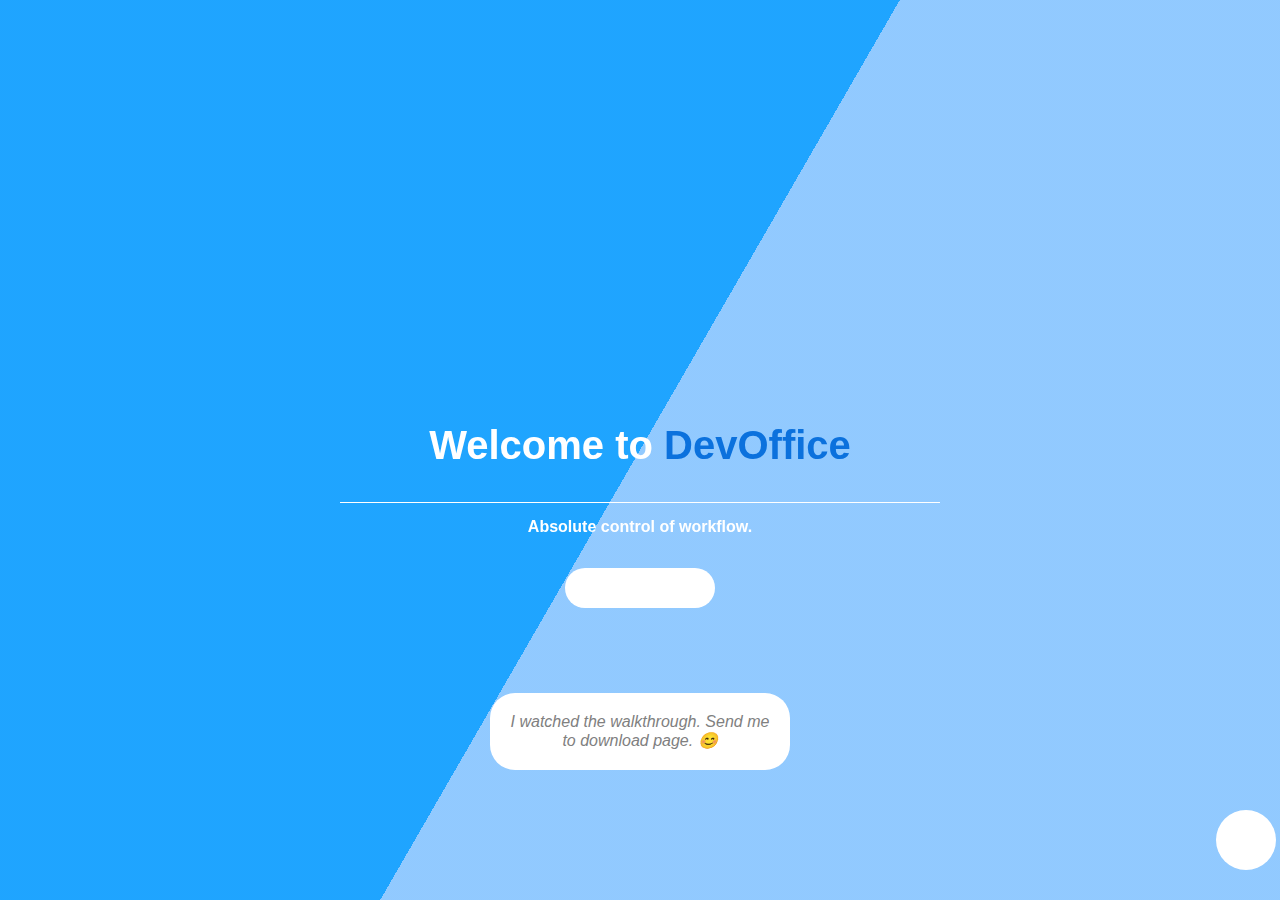
<file: DevOfficeWebsite/index.html>
<!DOCTYPE html>
<html lang="en">
<head>
    <meta charset="UTF-8">
    <meta http-equiv="X-UA-Compatible" content="IE=edge">
    <meta name="viewport" content="width=device-width, initial-scale=1.0">
    <title>Document</title>
    <link rel="stylesheet" href="css/style.css">
    <link rel="stylesheet" href="https://pro.fontawesome.com/releases/v5.10.0/css/all.css" integrity="sha384-AYmEC3Yw5cVb3ZcuHtOA93w35dYTsvhLPVnYs9eStHfGJvOvKxVfELGroGkvsg+p" crossorigin="anonymous"/>
</head>
<body>

<div class="container">
    <div class="bg"></div>
    <div class="bg bg2"></div>
    <div class="bg bg3"></div>
    <div class="main-content">
        <section id="content">
            <h1 class="content-title">Welcome to <span>DevOffice</span></h1>
        </section>
    </div>
    <div class="quotes">
        <p id="quote-out">Absolute control of workflow.</p>
    </div>
    <div class="main-button">
        <a href="projectinfo.html"><i class="fas fa-arrow-right"></i></a>
    </div>
    <div class="main-button2">
        <a href="download.html">I watched the walkthrough. Send me to download page. 😊</a>
    </div>
    <div class="more-info">
        <a href="" data-bs-toggle="modal" data-bs-target="#staticBackdrop"><i class="fas fa-info"></i></a>
    </div>
    <div class="tooltip">
        <p>I am very helpful sometimes!</p>
    </div>
</div>
</body>
</html>
</file>
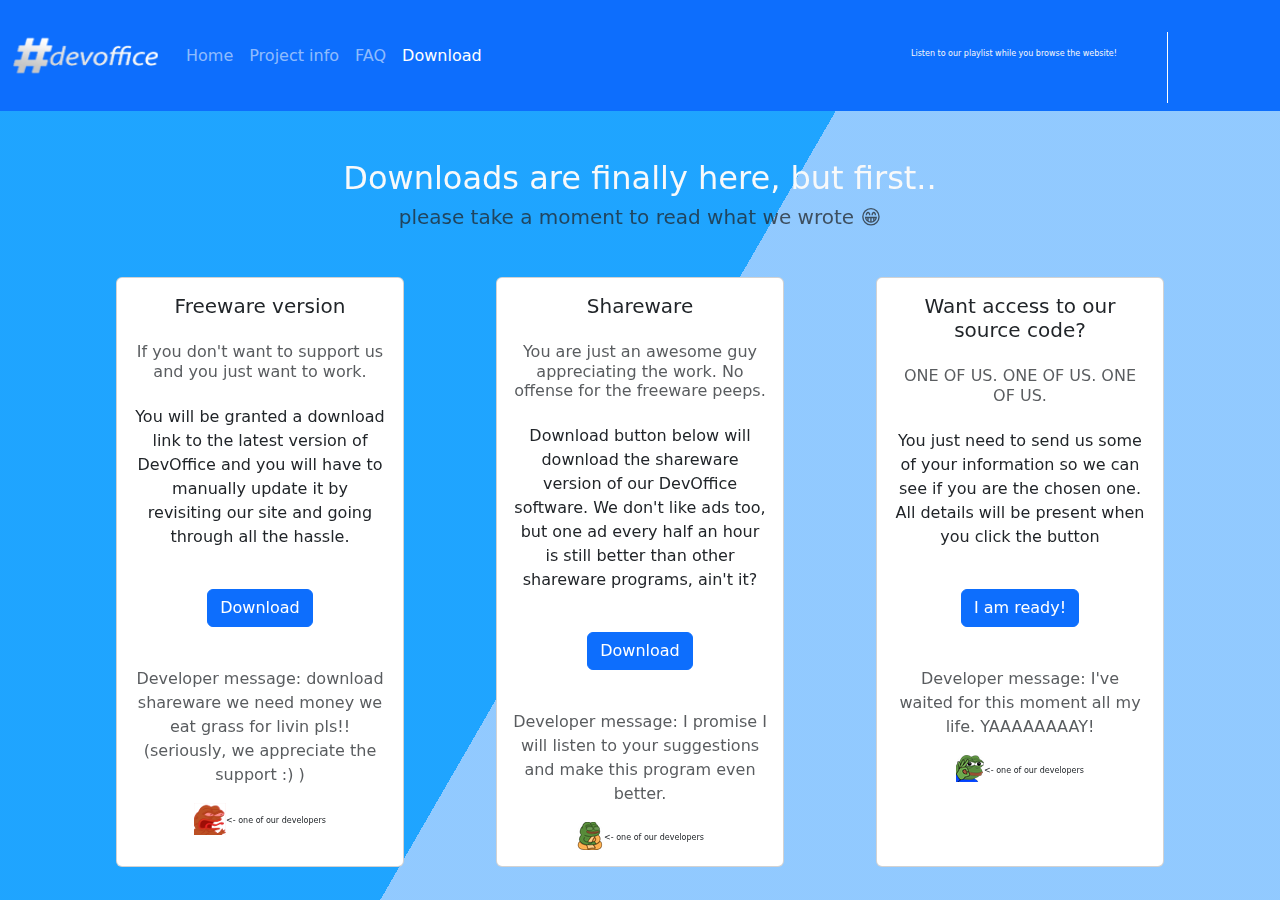
<file: DevOfficeWebsite/download.html>
<!DOCTYPE html>
<html lang="en">
<head>
    <meta charset="UTF-8">
    <meta http-equiv="X-UA-Compatible" content="IE=edge">
    <meta name="viewport" content="width=device-width, initial-scale=1.0">
    <title>Document</title>
    <link rel="stylesheet" href="https://cdn.jsdelivr.net/npm/bootstrap@5.0.1/dist/css/bootstrap.min.css" integrity="undefined" crossorigin="anonymous">
    <link rel="stylesheet" href="https://pro.fontawesome.com/releases/v5.10.0/css/all.css" integrity="sha384-AYmEC3Yw5cVb3ZcuHtOA93w35dYTsvhLPVnYs9eStHfGJvOvKxVfELGroGkvsg+p" crossorigin="anonymous"/>
    <link rel="stylesheet" href="css/style2.css">
    <script type="text/javascript">
        function show_player() {
          document.getElementById("spotify-div").style.visibility = "visible";           
        }
  </script>
</head>
<body>
    <div class="bg"></div>
    <div class="bg bg2"></div>
    <div class="bg bg3"></div>
<section id="nav">
    <nav class="navbar mb-4 navbar-expand-lg navbar-dark bg-primary">
        <div class="container-fluid">
          <a class="navbar-brand" href="#"><img src="img/devofflogo.png" width="150" height="75" alt=""></a>
          <button class="navbar-toggler" type="button" data-bs-toggle="collapse" data-bs-target="#navbarNavAltMarkup" aria-controls="navbarNavAltMarkup" aria-expanded="false" aria-label="Toggle navigation">
            <span class="navbar-toggler-icon"></span>
          </button>
          <div class="collapse navbar-collapse" id="navbarNavAltMarkup">
            <div class="navbar-nav">
              <a class="nav-link" href="index.html">Home</a>
              <a class="nav-link" href="projectinfo.html">Project info</a>
              <a class="nav-link"  href="faq.html">FAQ</a>
              <a class="nav-link active" aria-current="page" href="download.html">Download</a>
            </div>
          </div>
          <form class="d-flex">
            <div id="spotify-div"  class="ml-4 mt-2 px-4">
                <iframe class="position-relative d-inline-block " src="https://open.spotify.com/embed/playlist/0NufZNjamzZAqsNfW10K7I" width="300" height="80" frameborder="0" allowtransparency="true" allow="encrypted-media"></iframe>
              </div>
            <p class="position-relative d-inline-block ml-4 mt-3 py-4 gigasmalltext text-light">Listen to our playlist while you browse the website!</p>
            <a class="text-light social-media-r mt-4 d-inline-block" onclick="show_player();" href="javascript:void(0);"><i class="fab fa-spotify"></i></a>
            <a class="text-light social-media mt-4 d-inline-block" href=""><i class="fab fa-youtube"></i></a>
            <a class="text-light social-media mt-4 d-inline-block" href=""><i class="fab fa-instagram"></i></a>
            <a class="text-light social-media mt-4 d-inline-block" href=""><i class="fab fa-facebook"></i></a>
            <!-- <i class="fab fa-facebook"></i> -->
          </form>
        </div>
      </nav>
</section>
<div class="container text-center">
  <h2 class="text-light text-center mt-5 mb-2">Downloads are finally here, but first..</h2>
  <h3 class="text-muted fs-5 text-center mb-5">please take a moment to read what we wrote 😁</h3>
  <div class="row">
      <div class="col-4 d-flex justify-content-center">
        <div class="card " style="width: 18rem;">
            <div class="card-body">
              <h5 class="card-title">Freeware version</h5>
              <h6 class="card-subtitle mb-4 mt-4 text-muted">If you don't want to support us and you just want to work.</h6>
              <p class="card-text mt-3 mb-3">You will be granted a download link to the latest version
                  of DevOffice and you will have to manually update it by revisiting our site and going through all the hassle.
              </p>
              <button type="button" class="btn mt-4 mb-4 btn-primary"><i class="fa fa-download" aria-hidden="true"></i>Download</button>
              <p class="card-text text-muted mt-3 mb-3"> 
                  Developer message: download shareware we need money we eat grass for livin pls!! (seriously, we appreciate the support :) )
            </p>
            <img class="d-inline-block" src="img/REEeee.png" alt=""><p class="d-inline gigasmalltext"><- one of our developers</p>
               
        </div>
          </div>
      </div>
      <div class="col-4 d-flex justify-content-center">
        <div class="card" style="width: 18rem;">
            <div class="card-body">
              <h5 class="card-title">Shareware</h5>
              <h6 class="card-subtitle mb-4 mt-4 text-muted">You are just an awesome guy appreciating the work. No offense for the freeware peeps.</h6>
              <p class="card-text">Download button below will download the shareware version of our DevOffice software. We don't like ads too, but one ad every half an hour is still better than other shareware programs, ain't it?</p>
              <button type="button" class="btn mt-4 mb-4 btn-primary"><i class="fa fa-download" aria-hidden="true"></i>Download</button>
              <p class="card-text text-muted mt-3 mb-3"> 
                Developer message: I promise I will listen to your suggestions and make this program even better.
          </p>
          <img class="d-inline-block" src="img/chilling.png" alt=""><p class="d-inline gigasmalltext"><- one of our developers</p>
            </div>
          </div>
      </div>
      <div class="col-4 d-flex justify-content-center">
        <div class="card" style="width: 18rem;">
            <div class="card-body">
              <h5 class="card-title">Want access to our source code?</h5>
              <h6 class="card-subtitle mb-4 mt-4 text-muted">ONE OF US. ONE OF US. ONE OF US.</h6>
              <p class="card-text">You just need to send us some of your information so we can see if you are the chosen one. All details will be present when you click the button</p>
              <button type="button" class="btn mt-4 mb-4 btn-primary" data-bs-toggle="modal" data-bs-target="#exampleModal">I am ready!</button>
            <p class="card-text text-muted mt-3 mb-3"> 
                Developer message: I've waited for this moment all my life. YAAAAAAAAY!
          </p>
          <img class="d-inline-block" src="img/PepeNice.png" alt=""><p class="d-inline gigasmalltext"><- one of our developers</p>
            </div>
          </div>
      </div>
      <div class="modal fade" id="exampleModal" tabindex="-1" aria-labelledby="exampleModalLabel" aria-hidden="true">
        <div class="modal-dialog">
          <div class="modal-content">
            <div class="modal-header">
              <h5 class="modal-title" id="exampleModalLabel">Fill out the form below and click send when you are happy with what you wrote!</h5>
              <button type="button" class="btn-close" data-bs-dismiss="modal" aria-label="Close"></button>
            </div>
            <div class="modal-body">
                <form action="send-appl.php" method="POST">
                    <div class="mb-3">
                      <label for="exampleInputEmail1" class="form-label">Email address</label>
                      <input type="text" name="emailerino" class="form-control" aria-describedby="emailHelp">
                      <div id="emailHelp" class="form-text gigasmalltext">We'll never share your email with anyone else.</div>
                    </div>
                    <div class="mb-3">
                      <label for="exampleInputGit1" class="form-label">GitHub page</label>
                      <input type="text" name="githuberino" class="form-control" >
                      <p class="gigasmalltext">*we do check validity of your GitHub page provided. IP ban will be issued if you are trying to do shady stuff.</p>
                    </div>
                    <div class="mb-3">
                        <label for="exampleInputPassword1" class="form-label">Age</label>
                        <input type="text" name="agerino" class="form-control">
                      </div>
                      <div class="mb-5 fw-bold">
                        <p>You will be contacted as soon as our team reviews your submission. Thanks for your patience!</p>
                      </div>
                    
                    
                    <button type="submit" name="kysdog" class="btn btn-primary"><i class="mr-4 fa fa-paper-plane" aria-hidden="true"></i>Send</button>
                  </form>
            </div>
            
          </div>
        </div>
      </div>
  </div>
  
  
</div>
<script src="https://cdn.jsdelivr.net/npm/@popperjs/core@2.9.2/dist/umd/popper.min.js" integrity="sha384-IQsoLXl5PILFhosVNubq5LC7Qb9DXgDA9i+tQ8Zj3iwWAwPtgFTxbJ8NT4GN1R8p" crossorigin="anonymous"></script>
<script src="https://cdn.jsdelivr.net/npm/bootstrap@5.0.1/dist/js/bootstrap.min.js" integrity="sha384-Atwg2Pkwv9vp0ygtn1JAojH0nYbwNJLPhwyoVbhoPwBhjQPR5VtM2+xf0Uwh9KtT" crossorigin="anonymous"></script>
</body>
</html>
</file>
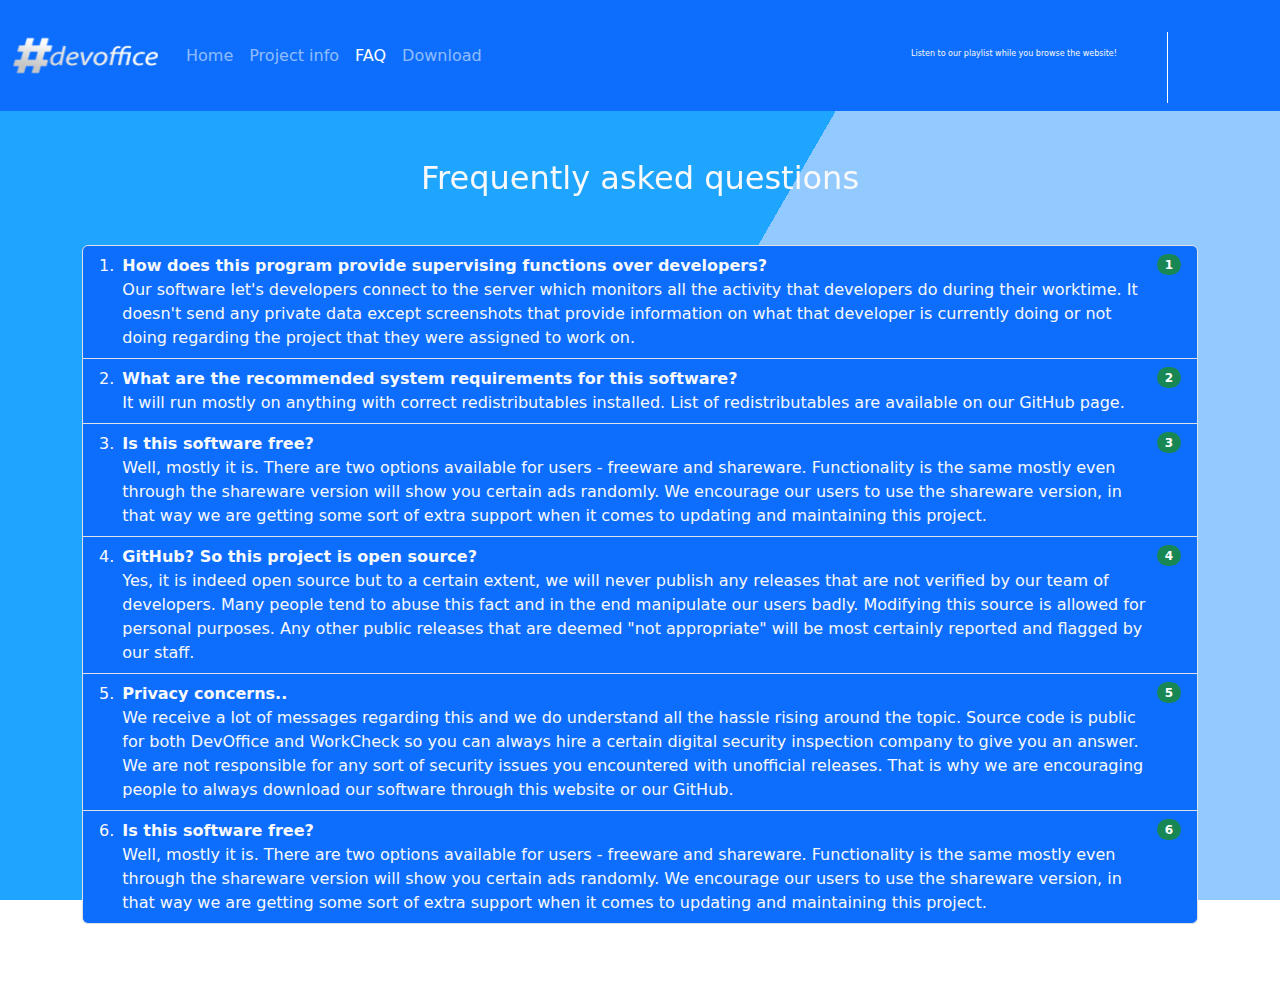
<file: DevOfficeWebsite/faq.html>
<!DOCTYPE html>
<html lang="en">
<head>
    <meta charset="UTF-8">
    <meta http-equiv="X-UA-Compatible" content="IE=edge">
    <meta name="viewport" content="width=device-width, initial-scale=1.0">
    <title>Document</title>
    <link rel="stylesheet" href="https://cdn.jsdelivr.net/npm/bootstrap@5.0.1/dist/css/bootstrap.min.css" integrity="undefined" crossorigin="anonymous">
    <link rel="stylesheet" href="https://pro.fontawesome.com/releases/v5.10.0/css/all.css" integrity="sha384-AYmEC3Yw5cVb3ZcuHtOA93w35dYTsvhLPVnYs9eStHfGJvOvKxVfELGroGkvsg+p" crossorigin="anonymous"/>
    <link rel="stylesheet" href="css/style2.css">
 <script type="text/javascript">
        function show_player() {
          document.getElementById("spotify-div").style.visibility = "visible";           
        }
  </script>
</head>
<body>
    <div class="bg"></div>
    <div class="bg bg2"></div>
    <div class="bg bg3"></div>
<section id="nav">
    <nav class="navbar mb-4 navbar-expand-lg navbar-dark bg-primary">
        <div class="container-fluid">
          <a class="navbar-brand" href="#"><img src="img/devofflogo.png" width="150" height="75" alt=""></a>
          <button class="navbar-toggler" type="button" data-bs-toggle="collapse" data-bs-target="#navbarNavAltMarkup" aria-controls="navbarNavAltMarkup" aria-expanded="false" aria-label="Toggle navigation">
            <span class="navbar-toggler-icon"></span>
          </button>
          <div class="collapse navbar-collapse" id="navbarNavAltMarkup">
            <div class="navbar-nav">
              <a class="nav-link" href="index.html">Home</a>
              <a class="nav-link" href="projectinfo.html">Project info</a>
              <a class="nav-link active" aria-current="page" href="faq.html">FAQ</a>
              <a class="nav-link" href="download.html">Download</a>
            </div>
          </div>
          <form class="d-flex">
            <div id="spotify-div"  class="ml-4 mt-2 px-4">
              <iframe class="position-relative d-inline-block " src="https://open.spotify.com/embed/playlist/0NufZNjamzZAqsNfW10K7I" width="300" height="80" frameborder="0" allowtransparency="true" allow="encrypted-media"></iframe>
            </div>
            <p class="position-relative d-inline-block ml-4 mt-3 py-4 gigasmalltext text-light">Listen to our playlist while you browse the website!</p>
            <a class="text-light social-media-r mt-4 d-inline-block" onclick="show_player();" href="javascript:void(0);"><i class="fab fa-spotify"></i></a>
            <a class="text-light social-media mt-4 d-inline-block" href=""><i class="fab fa-youtube"></i></a>
            <a class="text-light social-media mt-4 d-inline-block" href=""><i class="fab fa-instagram"></i></a>
            <a class="text-light social-media mt-4 d-inline-block" href=""><i class="fab fa-facebook"></i></a>
            <!-- <i class="fab fa-facebook"></i> -->
          </form>

        </div>
      </nav>
</section>
<div class="container">
  <h2 class="text-light text-center mt-5 mb-5">Frequently asked questions</h2>
  <ol class="list-group text-light list-group-numbered">
    <li class="list-group-item text-light d-flex bg-primary justify-content-between align-items-start">
      <div class="ms-2 me-auto">
        <div class="fw-bold">How does this program provide supervising functions over developers?</div>
        Our software let's developers connect to the server which monitors all the activity that
        developers do during their worktime. It doesn't send any private data except screenshots that provide
        information on what that developer is currently doing or not doing regarding the project that they were assigned to work on.
      </div>
      <span class="badge bg-success rounded-pill">1</span>
    </li>
    <li class="list-group-item text-light d-flex bg-primary justify-content-between align-items-start">
      <div class="ms-2 me-auto">
        <div class="fw-bold">What are the recommended system requirements for this software?</div>
        It will run mostly on anything with correct redistributables installed. List of redistributables are available on our GitHub page.
      </div>
      <span class="badge bg-success rounded-pill">2</span>
    </li>
    <li class="list-group-item text-light d-flex bg-primary justify-content-between align-items-start">
      <div class="ms-2 me-auto">
        <div class="fw-bold">Is this software free?</div>
        Well, mostly it is. There are two options available for users - freeware and shareware. Functionality is the same mostly even through
        the shareware version will show you certain ads randomly. We encourage our users to use the shareware version, in that way we are getting
        some sort of extra support when it comes to updating and maintaining this project.
      </div>
      <span class="badge bg-success rounded-pill">3</span>
    </li>
    <li class="list-group-item text-light d-flex bg-primary justify-content-between align-items-start">
      <div class="ms-2 me-auto">
        <div class="fw-bold">GitHub? So this project is open source?</div>
        Yes, it is indeed open source but to a certain extent, we will never publish any releases that are not verified by our 
        team of developers. Many people tend to abuse this fact and in the end manipulate our users badly. Modifying this source is allowed for personal 
        purposes. Any other public releases that are deemed "not appropriate" will be most certainly reported and flagged by our staff.
      </div>
      <span class="badge bg-success rounded-pill">4</span>
    </li>
    <li class="list-group-item text-light d-flex bg-primary justify-content-between align-items-start">
      <div class="ms-2 me-auto">
        <div class="fw-bold">Privacy concerns..</div>
        We receive a lot of messages regarding this and we do understand all the hassle rising around the topic. Source code is public for both DevOffice
        and WorkCheck so you can always hire a certain digital security inspection company to give you an answer. We are not responsible for any sort of 
        security issues you encountered with unofficial releases. That is why we are encouraging people to always download our software through this website
        or our GitHub.
      </div>
      <span class="badge bg-success rounded-pill">5</span>
    </li>
    <li class="list-group-item text-light d-flex bg-primary justify-content-between align-items-start">
      <div class="ms-2 me-auto">
        <div class="fw-bold text-light">Is this software free?</div>
        Well, mostly it is. There are two options available for users - freeware and shareware. Functionality is the same mostly even through
        the shareware version will show you certain ads randomly. We encourage our users to use the shareware version, in that way we are getting
        some sort of extra support when it comes to updating and maintaining this project.
      </div>
      <span class="badge bg-success rounded-pill">6</span>
    </li>
  </ol>
  <div class="container text-center">
    <a class="circular-button mt-4 align-middle d-inline-block " href="download.html"><i class="fas fa-arrow-right"></i></a>
  </div>
  
</div>
<script src="https://cdn.jsdelivr.net/npm/@popperjs/core@2.9.2/dist/umd/popper.min.js" integrity="sha384-IQsoLXl5PILFhosVNubq5LC7Qb9DXgDA9i+tQ8Zj3iwWAwPtgFTxbJ8NT4GN1R8p" crossorigin="anonymous"></script>
<script src="https://cdn.jsdelivr.net/npm/bootstrap@5.0.1/dist/js/bootstrap.min.js" integrity="sha384-Atwg2Pkwv9vp0ygtn1JAojH0nYbwNJLPhwyoVbhoPwBhjQPR5VtM2+xf0Uwh9KtT" crossorigin="anonymous"></script>

</body>
</html>
</file>
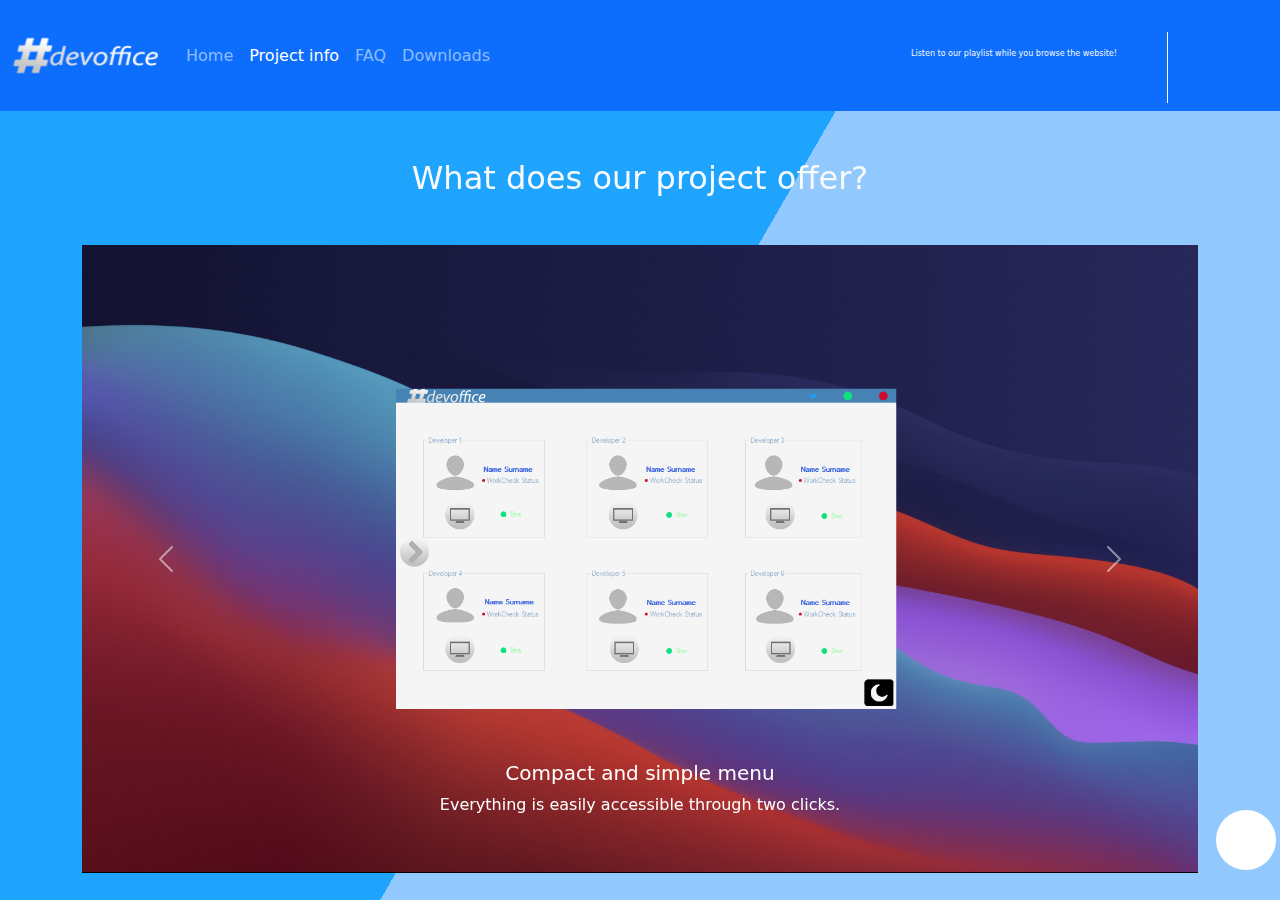
<file: DevOfficeWebsite/projectinfo.html>
<!DOCTYPE html>
<html lang="en">
<head>
    <meta charset="UTF-8">
    <meta http-equiv="X-UA-Compatible" content="IE=edge">
    <meta name="viewport" content="width=device-width, initial-scale=1.0">
    <title>DevOffice - Project information</title>
    <link rel="stylesheet" href="https://cdn.jsdelivr.net/npm/bootstrap@5.0.1/dist/css/bootstrap.min.css" integrity="undefined" crossorigin="anonymous">
    <link rel="stylesheet" href="https://pro.fontawesome.com/releases/v5.10.0/css/all.css" integrity="sha384-AYmEC3Yw5cVb3ZcuHtOA93w35dYTsvhLPVnYs9eStHfGJvOvKxVfELGroGkvsg+p" crossorigin="anonymous"/>
    <link rel="stylesheet" href="css/style2.css">
    <script type="text/javascript">
        function show_player() {
          document.getElementById("spotify-div").style.visibility = "visible";           
        }
  </script>
</head>
<body>
    <div class="bg"></div>
    <div class="bg bg2"></div>
    <div class="bg bg3"></div>
<section id="nav">
    <nav class="navbar mb-4 navbar-expand-lg navbar-dark bg-primary">
        <div class="container-fluid">
          <a class="navbar-brand" href="#"><img src="img/devofflogo.png" width="150" height="75" alt=""></a>
          <button class="navbar-toggler" type="button" data-bs-toggle="collapse" data-bs-target="#navbarNavAltMarkup" aria-controls="navbarNavAltMarkup" aria-expanded="false" aria-label="Toggle navigation">
            <span class="navbar-toggler-icon"></span>
          </button>
          <div class="collapse navbar-collapse" id="navbarNavAltMarkup">
            <div class="navbar-nav">
              <a class="nav-link" href="index.html">Home</a>
              <a class="nav-link active" aria-current="page" href="#">Project info</a>
              <a class="nav-link" href="faq.html">FAQ</a>
              <a class="nav-link" href="download.html">Downloads</a>
            </div>
          </div>
          <form class="d-flex">
            <div id="spotify-div"  class="ml-4 mt-2 px-4">
                <iframe class="position-relative d-inline-block " src="https://open.spotify.com/embed/playlist/0NufZNjamzZAqsNfW10K7I" width="300" height="80" frameborder="0" allowtransparency="true" allow="encrypted-media"></iframe>
              </div>

            <p class="position-relative d-inline-block ml-4 mt-3 py-4 gigasmalltext text-light">Listen to our playlist while you browse the website!</p>
            <a class="text-light social-media-r mt-4 d-inline-block" onclick="show_player();" href="javascript:void(0);"><i class="fab fa-spotify"></i></a>
            <a class="text-light social-media mt-4 d-inline-block" href=""><i class="fab fa-youtube"></i></a>
            <a class="text-light social-media mt-4 d-inline-block" href=""><i class="fab fa-instagram"></i></a>
            <a class="text-light social-media mt-4 d-inline-block" href=""><i class="fab fa-facebook"></i></a>
            
            <!-- <i class="fab fa-spotify"></i> -->
          </form>
        </div>
      </nav>
</section>
<div class="container">
<h2 class="text-center mt-5 mb-5 text-light">What does our project offer?</h2>
<div id="carouselExampleFade" class="carousel slide carousel-fade mt-4" data-bs-ride="carousel">
    <div class="carousel-inner">
      <div class="carousel-item active">
        <img class="img-fluid"src="img/slide1.png" class="d-block w-75" alt="...">
        <div class="carousel-caption d-none d-md-block">
            <h5>Compact and simple menu</h5>
            <p>Everything is easily accessible through two clicks.</p>
          </div>
      </div>
      <div class="carousel-item">
        <img class="img-fluid"src="img/slide2.png" class="d-block w-75" alt="...">
        <div class="carousel-caption d-none d-md-block">
            <h5>Expandable menu with all settings</h5>
            <p>No more searching through the menu bar and using search functions.</p>
          </div>
      </div>
      <div class="carousel-item">
        <img class="img-fluid"src="img/slide3.png" class="d-block w-75" alt="...">
        <div class="carousel-caption d-none d-md-block">
            <h5>Quickly preview screenshots from your developers</h5>
            <p>If you are a lazy boss, smack the quick preview button. Or preview them all.</p>
          </div>
      </div>
      <div class="carousel-item">
        <img class="img-fluid"src="img/slide4.png" class="d-block w-75" alt="...">
        <div class="carousel-caption d-none d-md-block">
            <h5>Project assignment</h5>
            <p>Assigning projects to your developers was never easier. Select the project and click Assign!</p>
          </div>
      </div>
      <div class="carousel-item">
        <img class="img-fluid"src="img/slide5.png" class="d-block w-75" alt="...">
        <div class="carousel-caption d-none d-md-block">
            <h5>WorkCheck Software</h5>
            <p>A program that sends screenshots to the boss and basically snitches on you. We don't like it either.</p>
          </div>
      </div>
      <div class="carousel-item">
        <img class="img-fluid"src="img/slide6.png" class="d-block w-75" alt="...">
        <div class="carousel-caption d-none d-md-block">
            <h5>Dark Mode?</h5>
            <p>Absolutely.</p>
          </div>
      </div>
    </div>
    <button class="carousel-control-prev" type="button" data-bs-target="#carouselExampleFade" data-bs-slide="prev">
      <span class="carousel-control-prev-icon" aria-hidden="true"></span>
      <span class="visually-hidden">Previous</span>
    </button>
    <button class="carousel-control-next" type="button" data-bs-target="#carouselExampleFade" data-bs-slide="next">
      <span class="carousel-control-next-icon" aria-hidden="true"></span>
      <span class="visually-hidden">Next</span>
    </button>
  </div>
</div>
<div class="more-info">
    <a href="" data-bs-toggle="modal" data-bs-target="#staticBackdrop"><i class="fas fa-info"></i></a>
</div>
<div class="tooltiperino">
    <p>Here you will find some screenshots and some simple explanations. Nothin' fancy</p>
</div>
<script src="https://cdn.jsdelivr.net/npm/@popperjs/core@2.9.2/dist/umd/popper.min.js" integrity="sha384-IQsoLXl5PILFhosVNubq5LC7Qb9DXgDA9i+tQ8Zj3iwWAwPtgFTxbJ8NT4GN1R8p" crossorigin="anonymous"></script>
<script src="https://cdn.jsdelivr.net/npm/bootstrap@5.0.1/dist/js/bootstrap.min.js" integrity="sha384-Atwg2Pkwv9vp0ygtn1JAojH0nYbwNJLPhwyoVbhoPwBhjQPR5VtM2+xf0Uwh9KtT" crossorigin="anonymous"></script>
</body>
</html>
</file>
<file: DevOfficeWebsite/css/style.css>
body {
    
    overflow: hidden;
}
  
.bg {
    animation:slide 3s ease-in-out infinite alternate;
    background-image: linear-gradient(-60deg, rgb(131, 195, 255) 50%, #09f 50%);
    bottom:0;
    left:-50%;
    opacity:.5;
    position:fixed;
    right:-50%;
    top:0;
    z-index:-1;
}
  
.bg2 {
    animation-direction:alternate-reverse;
    animation-duration:4s;
}
  
.bg3 {
    animation-duration:5s;
}
  
.content {
    background-color:rgba(255,255,255,.8);
    border-radius:.25em;
    box-shadow:0 0 .25em rgba(0,0,0,.25);
    box-sizing:border-box;
    left:50%;
    padding:10vmin;
    position:fixed;
    text-align:center;
    top:50%;
    transform:translate(-50%, -50%);
}

.container {
    
    width: 100%;
    height: 100%;

}

.container2 {
    width: 100%;
    height: 100%;
}

.container .main-content {
    position: relative;
    margin: 0 auto;
    width: 600px;
    height: 75px;
    top: 400px;
    background: rgba(255, 255, 255, 0);
    border-bottom: 1px solid white;
}

.content-title {
    display: block;
    left: 23%;
    top: 34%;
    text-align: center;
    line-height: 90%;
    color: #fff;
    font-family: 'Segoe UI', Tahoma, Geneva, Verdana, sans-serif;
    font-size: 40px;
    
}

.content-title span {
    color:rgb(11, 113, 221);
    transition: 0.8s all;
    
}

.content-title span:hover {
    color:rgb(11, 207, 221);
    
}

.container .quotes {
    position: relative;
    margin: 0 auto;
    width: 600px;
    height: 25px;
    top: 400px;
    background: rgba(255, 255, 255, 0);
}

.quotes p {
    color: white;
    margin-top: 15px;
    text-align: center;
    font-family: 'Segoe UI', Tahoma, Geneva, Verdana, sans-serif;
    font-weight: 800;
}

.container .main-button {
    display: block;
    position: relative;
    margin: 25px auto;
    width: 150px;
    height: 100px;
    top: 400px;
    background: rgba(255, 255, 255, 0);

}

.container .main-button2 {
    display: block;
    position: relative;
    margin: 25px auto;
    width: 300px;
    height: 100px;
    top: 400px;
    background: rgba(255, 255, 255, 0);

}

.main-button a {
    padding: 20px;
    background-color: white;
    color: blue;
    display:block;
    text-align: center;
    text-decoration: none;
    border-radius: 25px;
    transition: 2s all;
}

.main-button2 a {
    padding: 20px;
    background-color: white;
    color: gray;
    display:block;
    text-align: center;
    font-style: italic;
    font-family: 'Segoe UI', Tahoma, Geneva, Verdana, sans-serif;
    text-decoration: none;
    border-radius: 25px;
    transition: 2s all;
}



.main-button a:hover i {
    transition: 2s all;
    transform: rotate(360deg);
    color: cyan;
}

.more-info {
    display: block;
    position: absolute;
    width: 60px;
    height: 60px;
    top: 90%;
    left: 95%;
    font-size: 12px;
    border-radius: 30px;
    background-color: white;

}

.tooltip {
    display: block;
    position: absolute;
    width: 185px;
    height: 40px;
    top: 91%;
    left: 84%;
    border-radius: 10px;
    text-align: center;
    font-family: Arial, Helvetica, sans-serif;
    font-size: 14px;
    background-color: white;
    transition: 1s all;
    transform-origin: top right;
    transform: scaleX(0);
}

.more-info a {
    position: relative;
    display: block;
    top: 35%;
    left: 45%;
    text-decoration: none;
    color: black;

}

.more-info:hover + .tooltip {
    transform: scaleX(1);
}


@keyframes slide {
    0% {
      transform:translateX(-25%);
    }
    100% {
      transform:translateX(25%);
    }
  }
</file>
<file: DevOfficeWebsite/css/style2.css>
.bg {
    animation:slide 3s ease-in-out infinite alternate;
    background-image: linear-gradient(-60deg, rgb(131, 195, 255) 50%, #09f 50%);
    bottom:0;
    left:-50%;
    opacity:.5;
    position:fixed;
    right:-50%;
    top:0;
    z-index:-1;
}
  
.bg2 {
    animation-direction:alternate-reverse;
    animation-duration:4s;
}
  
.bg3 {
    animation-duration:5s;
}
  
.content {
    background-color:rgba(255,255,255,.8);
    border-radius:.25em;
    box-shadow:0 0 .25em rgba(0,0,0,.25);
    box-sizing:border-box;
    left:50%;
    padding:10vmin;
    position:fixed;
    text-align:center;
    top:50%;
    transform:translate(-50%, -50%);
}

.circular-button {
    width: 50px;
    height: 50px;
    top: 120px;
    padding: 13px;
    border-radius: 50px;
    background-color: white !important;
}

.more-info {
    display: block;
    position: absolute;
    width: 60px;
    height: 60px;
    top: 90%;
    left: 95%;
    font-size: 12px;
    border-radius: 30px;
    background-color: white;

}

.tooltiperino {
    display: block;
    position: absolute;
    width: 185px;
    height: 100px;
    top: 86%;
    left: 84%;
    border-radius: 10px;
    text-align: center;
    font-family: Arial, Helvetica, sans-serif;
    font-size: 14px;
    background-color: white;
    transition: 1s all;
    transform-origin: top right;
    transform: scaleX(0);
}

.more-info a {
    position: relative;
    display: block;
    top: 35%;
    left: 45%;
    text-decoration: none;
    color: black;

}

.more-info:hover + .tooltiperino {
    transform: scaleX(1);
}

.gigasmalltext {
    font-size: 8px;
}

.social-media {
    padding: 10px;
    margin-right: 10px;
}

.social-media-r {
    padding: 10px 25px;
    margin-right: 10px;
    border-right: 1px solid white;
    transition: 0.8s all;
}


.social-media-r:hover {
    color:lawngreen!important;
}

#spotify-div {
    position: relative;
    display:inline-block;
    visibility:hidden;
}

@keyframes slide {
    0% {
      transform:translateX(-25%);
    }
    100% {
      transform:translateX(25%);
    }
  }
</file>
